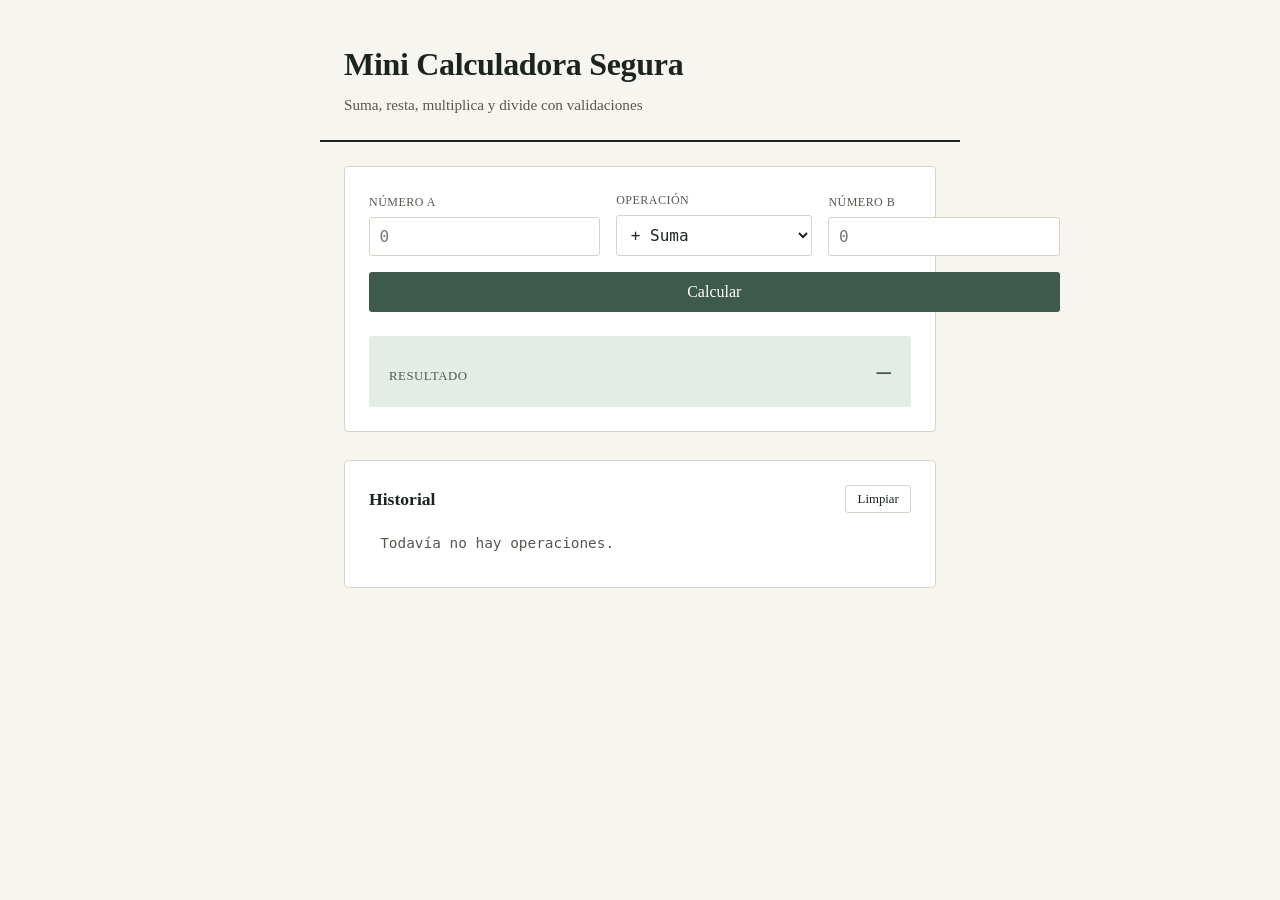
<file: ex2-mini-calculadora-segura/index.html>
<!DOCTYPE html>
<html lang="es">
<head>
  <meta charset="UTF-8" />
  <meta name="viewport" content="width=device-width, initial-scale=1.0" />
  <title>EX2 · Mini Calculadora Segura</title>
  <link rel="stylesheet" href="styles.css" />
</head>
<body>
  <header class="page-header">
    <h1>Mini Calculadora Segura</h1>
    <p class="subtitle">Suma, resta, multiplica y divide con validaciones</p>
  </header>

  <main class="container">
    <section class="calculadora">
      <form id="form-calculadora" novalidate>
        <div class="campo">
          <label for="num-a">Número A</label>
          <input type="number" id="num-a" step="any" placeholder="0" />
        </div>

        <div class="campo campo-operacion">
          <label for="operacion">Operación</label>
          <select id="operacion">
            <option value="+">+ Suma</option>
            <option value="-">− Resta</option>
            <option value="*">× Multiplicación</option>
            <option value="/">÷ División</option>
          </select>
        </div>

        <div class="campo">
          <label for="num-b">Número B</label>
          <input type="number" id="num-b" step="any" placeholder="0" />
        </div>

        <button type="submit" class="btn-calcular">Calcular</button>
      </form>

      <div id="resultado-box" class="resultado-box" aria-live="polite">
        <span class="resultado-label">Resultado</span>
        <span id="resultado-valor" class="resultado-valor">—</span>
      </div>
      <p id="error-msg" class="error-msg" hidden></p>
    </section>

    <section class="historial-wrap">
      <div class="historial-header">
        <h2>Historial</h2>
        <button id="limpiar-historial" class="btn-limpiar" type="button">Limpiar</button>
      </div>
      <ul id="lista-historial" class="lista-historial">
        <li class="historial-vacio">Todavía no hay operaciones.</li>
      </ul>
    </section>
  </main>

  <script src="https://code.jquery.com/jquery-3.7.1.min.js"></script>
  <script src="app.js"></script>
</body>
</html>
</file>
<file: ex2-mini-calculadora-segura/styles.css>
:root {
  --tinta: #1c2321;
  --papel: #f7f5f0;
  --linea: #d8d3c7;
  --acento: #3d5a4c;
  --acento-suave: #e4ece6;
  --rojo: #9c3d3d;
  --rojo-suave: #f5e6e6;
  --fuente-texto: "Iowan Old Style", "Georgia", "Times New Roman", serif;
  --fuente-datos: "Menlo", "Consolas", monospace;
}

* {
  box-sizing: border-box;
}

body {
  margin: 0;
  background: var(--papel);
  color: var(--tinta);
  font-family: var(--fuente-texto);
  line-height: 1.5;
}

.page-header {
  padding: 2.5rem 1.5rem 1.5rem;
  border-bottom: 2px solid var(--tinta);
  max-width: 640px;
  margin: 0 auto;
}

.page-header h1 {
  margin: 0;
  font-size: 2rem;
  font-weight: 600;
  letter-spacing: -0.01em;
}

.subtitle {
  margin: 0.35rem 0 0;
  color: #5a5750;
  font-size: 0.95rem;
}

.container {
  max-width: 640px;
  margin: 0 auto;
  padding: 1.5rem;
  display: flex;
  flex-direction: column;
  gap: 1.75rem;
}

.calculadora {
  border: 1px solid var(--linea);
  border-radius: 4px;
  background: #fff;
  padding: 1.5rem;
}

#form-calculadora {
  display: grid;
  grid-template-columns: 1fr 1fr 1fr;
  gap: 1rem;
  align-items: end;
}

.campo {
  display: flex;
  flex-direction: column;
  gap: 0.35rem;
}

.campo label {
  font-size: 0.75rem;
  text-transform: uppercase;
  letter-spacing: 0.04em;
  color: #5a5750;
}

.campo input,
.campo select {
  padding: 0.55rem 0.6rem;
  border: 1px solid var(--linea);
  border-radius: 3px;
  font-family: var(--fuente-datos);
  font-size: 1rem;
  color: var(--tinta);
  background: #fff;
}

.campo input:focus-visible,
.campo select:focus-visible {
  outline: 2px solid var(--acento);
  outline-offset: 1px;
}

.btn-calcular {
  grid-column: 1 / -1;
  padding: 0.7rem;
  border: none;
  border-radius: 3px;
  background: var(--acento);
  color: #fff;
  font-family: var(--fuente-texto);
  font-size: 1rem;
  cursor: pointer;
  transition: background-color 0.15s ease;
}

.btn-calcular:hover {
  background: #2c4438;
}

.resultado-box {
  margin-top: 1.5rem;
  padding: 1.1rem 1.25rem;
  background: var(--acento-suave);
  border-radius: 3px;
  display: flex;
  justify-content: space-between;
  align-items: baseline;
}

.resultado-label {
  font-size: 0.8rem;
  text-transform: uppercase;
  letter-spacing: 0.04em;
  color: #5a5750;
}

.resultado-valor {
  font-family: var(--fuente-datos);
  font-size: 1.5rem;
  color: var(--acento);
}

.error-msg {
  margin: 0.75rem 0 0;
  padding: 0.7rem 0.9rem;
  background: var(--rojo-suave);
  color: var(--rojo);
  border-radius: 3px;
  font-size: 0.9rem;
}

.historial-wrap {
  border: 1px solid var(--linea);
  border-radius: 4px;
  background: #fff;
  padding: 1.5rem;
}

.historial-header {
  display: flex;
  justify-content: space-between;
  align-items: center;
  margin-bottom: 0.75rem;
}

.historial-header h2 {
  margin: 0;
  font-size: 1.1rem;
}

.btn-limpiar {
  background: none;
  border: 1px solid var(--linea);
  border-radius: 3px;
  padding: 0.35rem 0.7rem;
  font-family: var(--fuente-texto);
  font-size: 0.8rem;
  color: var(--tinta);
  cursor: pointer;
}

.btn-limpiar:hover {
  background: var(--acento-suave);
}

.lista-historial {
  list-style: none;
  margin: 0;
  padding: 0;
  display: flex;
  flex-direction: column;
  gap: 0.5rem;
}

.lista-historial li {
  display: flex;
  justify-content: space-between;
  padding: 0.5rem 0.7rem;
  border-bottom: 1px solid var(--linea);
  font-family: var(--fuente-datos);
  font-size: 0.9rem;
}

.lista-historial li:last-child {
  border-bottom: none;
}

.historial-vacio {
  color: #5a5750;
  font-family: var(--fuente-texto);
  justify-content: flex-start !important;
}

.historial-op {
  color: var(--tinta);
}

.historial-resultado {
  color: var(--acento);
}

@media (max-width: 520px) {
  #form-calculadora {
    grid-template-columns: 1fr;
  }
}
</file>
